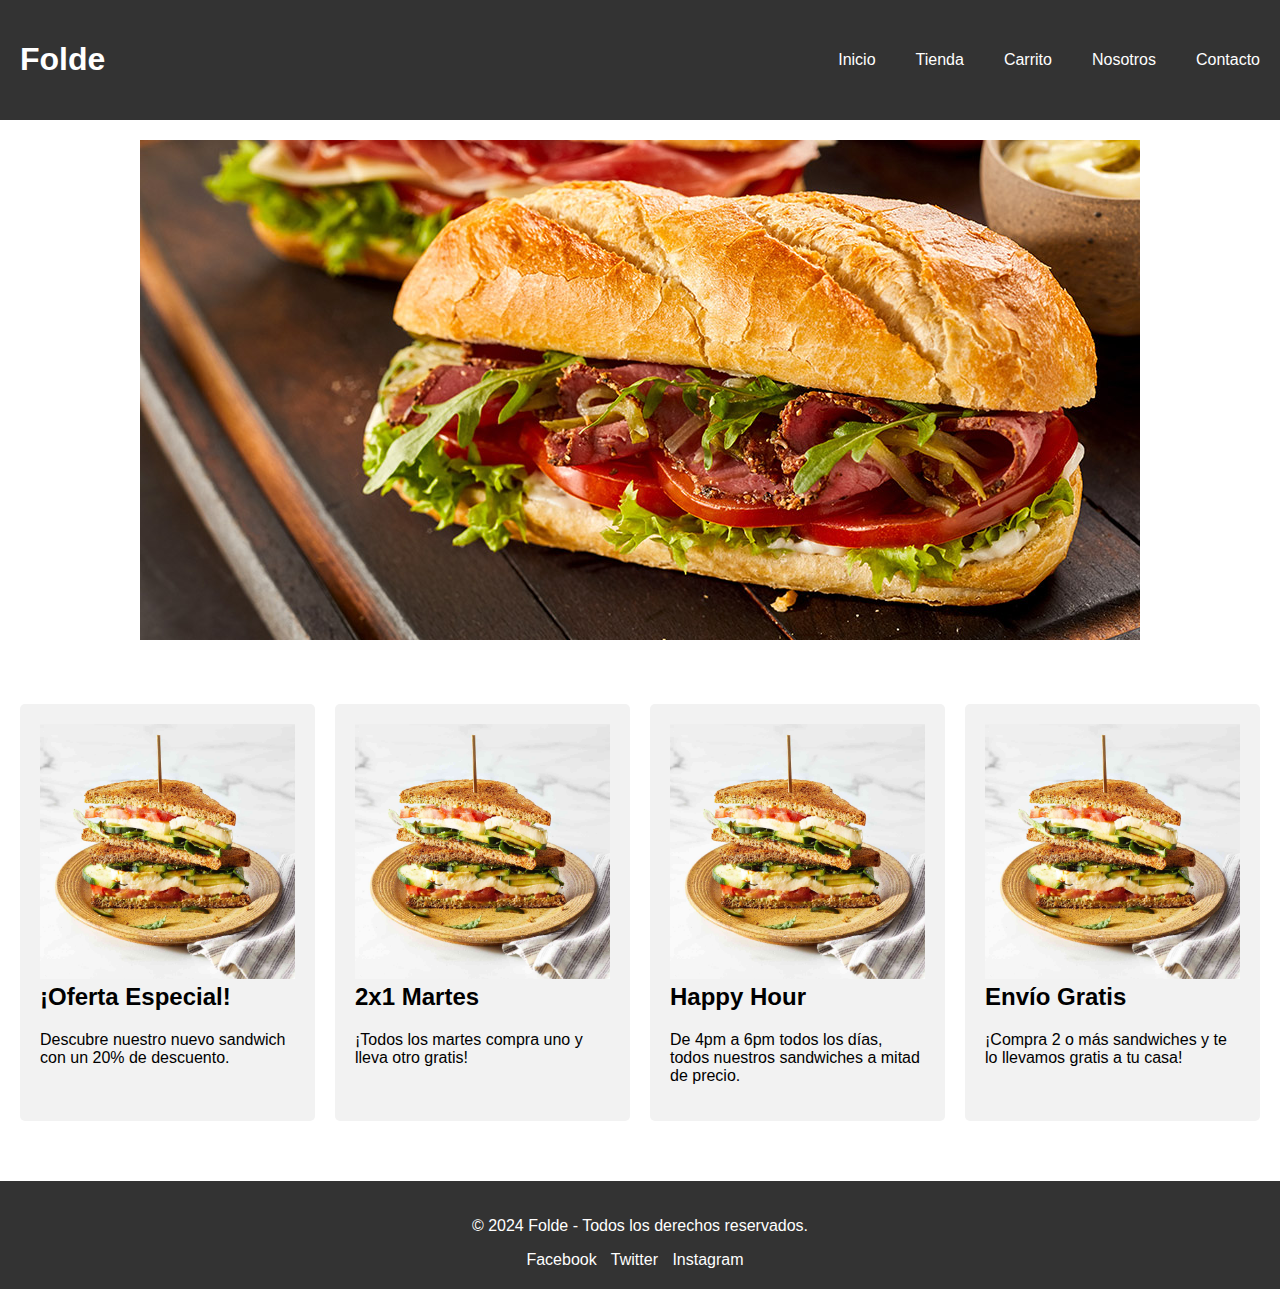
<file: index.html>
<!DOCTYPE html>
<html lang="es">

<head>
    <meta charset="UTF-8">
    <meta name="viewport" content="width=device-width, initial-scale=1.0">
    <title>Folde - Venta de Sandwiches</title>
    <link rel="stylesheet" href="./css/style.css">
</head>

<body>
    <header class="encabezado">
        <h1>Folde</h1>
        <nav>
            <ul>
                <li><a href="#">Inicio</a></li>
                <li><a href="./pages/tienda.html">Tienda</a></li>
                <li><a href="./pages/carrito.html">Carrito</a></li>
                <li><a href="./pages/nosotros.html">Nosotros</a></li>
                <li><a href="./pages/contactos.html">Contacto</a></li>
            </ul>
        </nav>
    </header>

    <main class="contenedor-promotion">
        <section class="new-sandwich">
            <img src="./assets/img-primera-section.jpg" alt="Nuevo Sandwich">
        </section>

        <section class="promotions">
            <article class="article-index">
                <img src="./assets/img-segunda-section.jpg" alt="Promoción 1">
                <h2>¡Oferta Especial!</h2>
                <p>Descubre nuestro nuevo sandwich con un 20% de descuento.</p>
            </article>
            <article class="article-index">
                <img src="./assets/img-segunda-section.jpg" alt="Promoción 2">
                <h2>2x1 Martes</h2>
                <p>¡Todos los martes compra uno y lleva otro gratis!</p>
            </article>
            <article class="article-index">
                <img src="./assets/img-segunda-section.jpg" alt="Promoción 3">
                <h2>Happy Hour</h2>
                <p>De 4pm a 6pm todos los días, todos nuestros sandwiches a mitad de precio.</p>
            </article>
            <article class="article-index">
                <img src="./assets/img-segunda-section.jpg" alt="Promoción 4">
                <h2>Envío Gratis</h2>
                <p>¡Compra 2 o más sandwiches y te lo llevamos gratis a tu casa!</p>
            </article>
        </section>
    </main>

    <footer>
        <p>&copy; 2024 Folde - Todos los derechos reservados.</p>
        <div class="social-links">
            <a href="#">Facebook</a>
            <a href="#">Twitter</a>
            <a href="#">Instagram</a>
        </div>
    </footer>
</body>

</html>
</file>
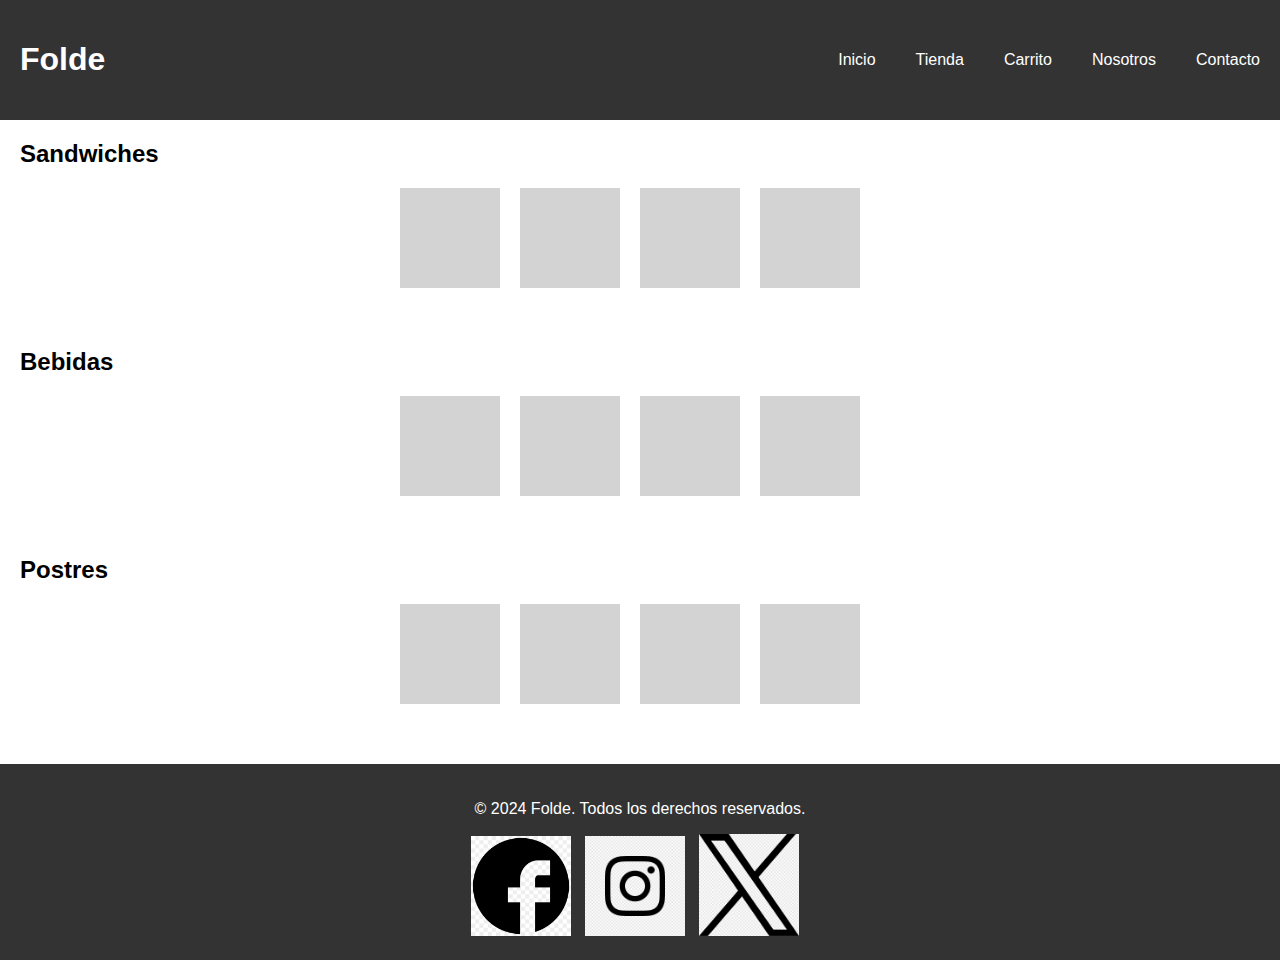
<file: pages/tienda.html>
<!DOCTYPE html>
<html lang="es">
<head>
    <meta charset="UTF-8">
    <meta name="viewport" content="width=device-width, initial-scale=1.0">
    <title>Folde</title>
    <link rel="stylesheet" href="../css/style.css">
</head>
<body>
    <header class="encabezado">
        <h1>Folde</h1>
        <nav>
            <ul>
                <li><a href="../index.html">Inicio</a></li>
                <li><a href="../pages/tienda.html">Tienda</a></li>
                <li><a href="../pages/carrito.html">Carrito</a></li>
                <li><a href="../pages/nosotros.html">Nosotros</a></li>
                <li><a href="../pages/contactos.html">Contacto</a></li>
            </ul>
        </nav>
    </header>

    <main>
        <section>
            <h2>Sandwiches</h2>
            <div class="product-grid">
                <div class="product"></div>
                <div class="product"></div>
                <div class="product"></div>
                <div class="product"></div>
            </div>
        </section>

        <section>
            <h2>Bebidas</h2>
            <div class="product-grid">
                <div class="product"></div>
                <div class="product"></div>
                <div class="product"></div>
                <div class="product"></div>
            </div>
        </section>

        <section>
            <h2>Postres</h2>
            <div class="product-grid">
                <div class="product"></div>
                <div class="product"></div>
                <div class="product"></div>
                <div class="product"></div>
            </div>
        </section>
    </main>

    <footer>
        <p>&copy; 2024 Folde. Todos los derechos reservados.</p>
        <div class="social-media">
            <a class="img-foot-tienda-1" href="#"><img src="../assets/logo-facebook.png" alt="Facebook" width="100px"></a> 
            <a class="img-foot-tienda-2" href="#"><img src="../assets/logo-instagram.png" alt="Instagram" width="100px"></a>
            <a class="img-foot-tienda-3" href="#"><img src="../assets/logo-twitter.png" alt="Twitter" width="100px"></a>
        </div>
    </footer>
</body>
</html>
</file>
<file: css/style.css>
body {
    font-family: Arial, sans-serif;
    margin: 0;
    padding: 0;
}

header {
    background-color: #336699;
    color: #fff;
    padding: 20px;
    display: flex;
    justify-content: space-between;
    align-items: center;
}

nav ul {
    list-style-type: none;
    margin: 0;
    padding: 0;
    display: flex;
}

nav ul li {
    margin-right: 20px;
}

nav ul li:last-child {
    margin-right: 0;
}

nav ul li a {
    text-decoration: none;
    color: #fff;
}

main {
    display: grid;
    grid-template-columns: 1fr;
    gap: 20px;
    padding: 20px;
}

.new-sandwich {
    text-align: center;
}

.new-sandwich img {
    max-width: 100%;
}

.promotions {
    display: grid;
    grid-template-columns: repeat(4, 1fr);
    gap: 20px;
}

.promotions article {
    background-color: #f2f2f2;
    padding: 20px;
    border-radius: 5px;
}

.promotions img {
    max-width: 100%;
}

footer {
    background-color: #333;
    color: #fff;
    padding: 20px;
    text-align: center;
}

.social-links a {
    color: #fff;
    text-decoration: none;
    margin-right: 10px;
}

.social-links a:hover {
    text-decoration: underline;
}

body {
    font-family: Arial, sans-serif;
    margin: 0;
    padding: 0;
}

header {
    background-color: #333;
    color: white;
    padding: 20px;
    display: flex;
    justify-content: space-between;
    align-items: center;
}

nav ul {
    list-style-type: none;
    margin: 0;
    padding: 0;
    display: flex;
}

nav ul li {
    margin-left: 20px;
}

nav ul li:first-child {
    margin-left: 0;
}

nav ul li a {
    color: white;
    text-decoration: none;
}

main {
    padding: 20px;
}

section {
    margin-bottom: 40px;
}

h2 {
    margin-top: 0;
}

.product-grid {
    display: flex;
    justify-content: center;
}

.product {
    width: 100px;
    height: 100px;
    background-color: lightgray;
    margin-right: 20px;
}

footer {
    background-color: #333;
    color: white;
    padding: 20px;
    text-align: center;
}

.social-media a {
    margin-right: 10px;
}

.img-foot-tienda-1{
    width: 200px;
    height: 200px;
}

.img-foot-tienda-2{
    width: 200px;
    height: 200px;
}

.img-foot-tienda-3{
    width: 200px;
    height: 200px;
}

@media (max-width:1023px) {
    .encabezado {
        height: auto;
        flex-direction: column;
        text-align: center;
    }

    .new-sandwich{
        font-size: 2.5rem;
    }

    .promotions h2,
    .promotions p{
        font-size: inherit;
    }

    .article-index{
        grid-template-columns: 1fr 1fr;
    }
}

@media (max-width:768px) {
    .encabezado {
        height: auto;
        flex-direction: column;
        text-align: center;
    }

    .articule-index{
        grid-template-columns: 1fr;
    }
}
</file>
